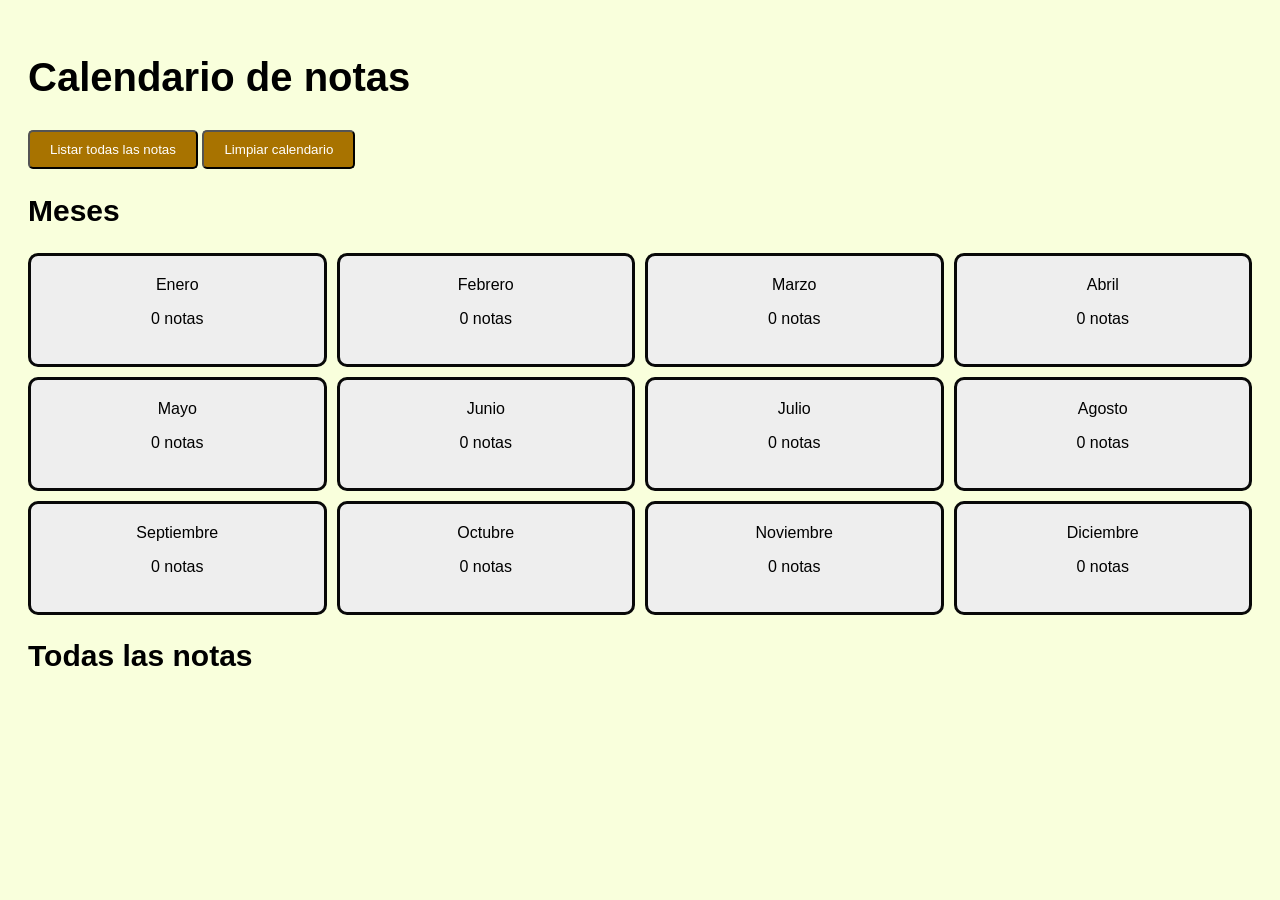
<file: index.html>
<!DOCTYPE html>
<html lang="es">

<head>
    <meta charset="UTF-8">
    <title>Calendario de notas</title>
    <link rel="stylesheet" href="css/style.css">
    <script src="js/app_index.js" defer></script>
</head>

<body>

    <h1>Calendario de notas</h1>

    <div class="acciones">
        <button id="btnListar">Listar todas las notas</button>
        <button id="btnLimpiar">Limpiar calendario</button>
    </div>

    <h2>Meses</h2>

    <div id="meses"></div>

    <h2>Todas las notas</h2>
    <ul id="listaNotas"></ul>
</body>

</html>
</file>
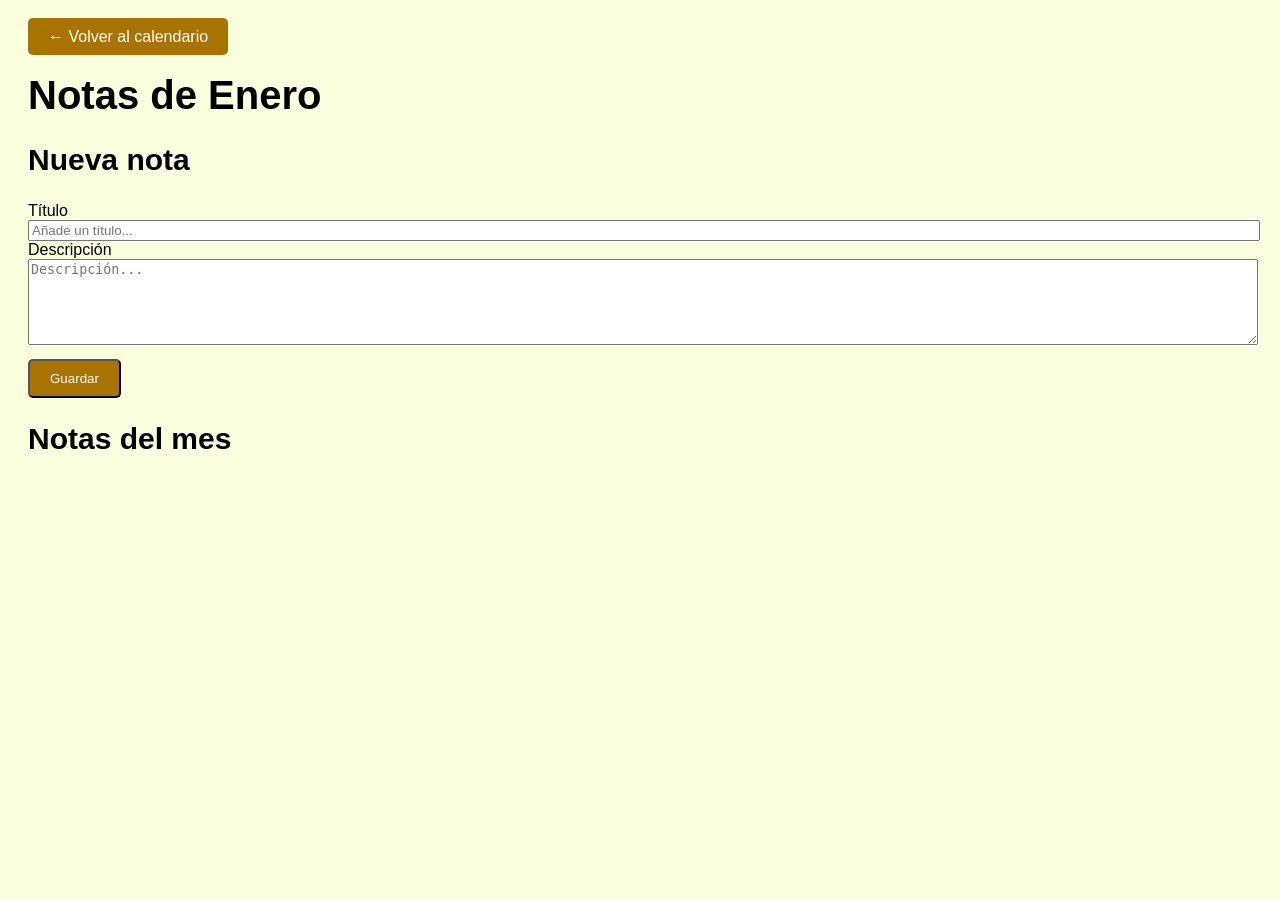
<file: mes.html>
<!DOCTYPE html>
<html lang="es">

<head>
    <meta charset="UTF-8">
    <title>Notas del mes</title>
    <link rel="stylesheet" href="css/style.css">
    <script src="js/app_mes.js" defer></script>
</head>

<body>
    <a href="index.html" id="btnVolver">← Volver al calendario</a>

    <h1 id="nombreMes"></h1>

    <h2>Nueva nota</h2>

    <form id="formNota">
        <label>Título</label>
        <input type="text" id="titulo" placeholder="Añade un título...">

        <label>Descripción</label>
        <textarea id="descripcion" placeholder="Descripción..."></textarea>

        <button type="submit" id="btnGuardar">Guardar</button>

        <p id="error"></p>
    </form>
    <h2>Notas del mes</h2>
    <ul id="listaNotas"></ul>
</body>

</html>
</file>
<file: css/style.css>
body {
    font-family: Arial;
    background: #f9ffdc;
    padding: 20px;
}

h1 {
    margin-bottom: 20px;
    font-size: 40px;
}

h2 {
    font-size: 30px;
}

#meses {
    display: grid;
    grid-template-columns: repeat(4, 1fr);
    gap: 10px;
    margin-bottom: 20px;
}

.mes {
    background: rgb(255, 255, 255);
    border: 3px solid rgb(8, 8, 8);
    border-radius: 10px;
    padding: 20px;
    cursor: pointer;
    text-align: center;
}

.mes:hover{
    background-color: #dfdfdf;
}

.mes-con-notas {
    background: #b3e9b0;
}

.mes-con-notas:hover {
    background: #9dfa98;
}

.mes-vacio {
    background: #eee;
}

button {
    padding: 8px 12px;
    margin-top: 10px;
    cursor: pointer;
}

ul {
    list-style: none;
    padding: 0;
}

li {
    background: white;
    border: 1px solid #ccc;
    padding: 10px;
    margin-bottom: 10px;
}

textarea {
    width: 100%;
    height: 80px;
}

input {
    width: 100%;
}

#btnVolver {
    padding: 10px 20px;
    background-color: #a87300;
    color: white;
    text-decoration: none;
    border-radius: 5px;
}

#btnVolver:hover {
    background-color: #e79e01;
}

#btnGuardar {
    padding: 10px 20px;
    background-color: #a87300;
    color: white;
    text-decoration: none;
    border-radius: 5px;
}

#btnGuardar:hover {
    background-color: #e79e01;
}

#btnListar {
    padding: 10px 20px;
    background-color: #a87300;
    color: white;
    text-decoration: none;
    border-radius: 5px;
}

#btnListar:hover {
    background-color: #e79e01;
}

#btnLimpiar {
    padding: 10px 20px;
    background-color: #a87300;
    color: white;
    text-decoration: none;
    border-radius: 5px;
}

#btnLimpiar:hover {
    background-color: #e79e01;
}

#error {
    color: red;
}
</file>
